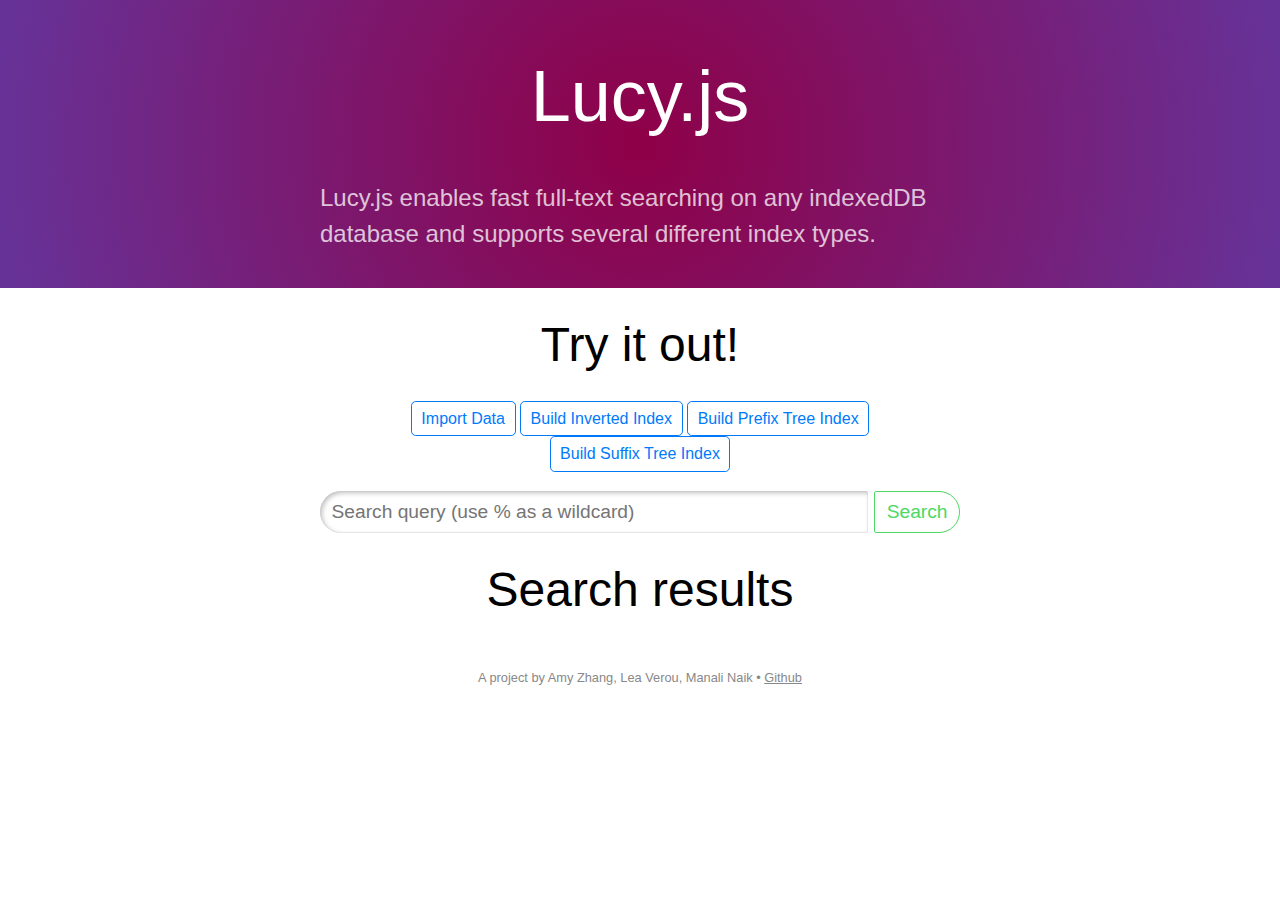
<file: index.html>
<!DOCTYPE html>
<html lang="en">
<head>

<meta charset="utf-8" />
<title>Lucy.js demo</title>
<link rel="stylesheet" href="style.css" />

</head>
<body>

<header>
	<h1>Lucy.js</h1>
	<p>Lucy.js enables fast full-text searching on any indexedDB database and supports several different index types.</p>
</header>

<section id="demo">
	<h1>Try it out!</h1>
	<button id="import-data">Import Data</button>
	<button id="build-inv-index">Build Inverted Index</button>
    <button id="build-prefix-index">Build Prefix Tree Index</button>
    <button id="build-suffix-index">Build Suffix Tree Index</button>
	<p class="loading-status"></p>
	
	<form class="search">
		<input type="search" id="search-query" placeholder="Search query (use % as a wildcard)" autofocus>
		<button type="submit" id="submit-search">Search</button>
	</form>
	
	<section class="search-results">
		<h1><strong class="count"> </strong>Search results <span class="duration"></span></h1>
		<div></div>
	</section>
	
</section>

<footer>
	A project by Amy Zhang, Lea Verou, Manali Naik • <a href="https://github.com/amyxzhang/lucy.js" target="_blank">Github</a>
</footer>

<script src="code/lucy.js"></script>
<script src="code/stopwords/english_stopwords.js"></script>
<script src="code/third-party/Snowball.min.js"></script>
<script src="code/invindex.js"></script>
<script src="code/trieindex-new.js"></script>
<script src="code/idbport.js"></script>
<script src="code/demo.js"></script>

</body>
</html>
</file>
<file: style.css>
* {
	font: inherit;
}

body {
	margin: 0;
	font: 100%/1.5  Helvetica Neue, sans-serif;
}

h1 {
	font: 100 300%/1 Helvetica Neue, sans-serif;
	text-align: center;
}

body > section {
	max-width: 40rem;
	margin: auto;
}

header, footer {
	padding: .5em calc(50% - 20rem);
}

header {
	font-size: 150%;
	background: hsl(320, 100%, 30%);
	background: purple radial-gradient(circle, hsl(330, 100%,28%), #369);
	background: purple radial-gradient(circle, hsl(330, 100%, 28%), rebeccapurple);
	color: white;
}

	header p {
		color: hsla(0, 0%, 100%, .75);
		font-weight: 400;
	}

input {
	border: 0;
	background: #eee;
}

input:focus {
	background: white;
	box-shadow: .1em .1em .3em silver inset, 0 0 0 1px #eee inset;
	outline: none;
}

button {
	padding: .3em .6em;
	border: 1px solid;
	background: white;
	border-radius: .3em;
	color: #007afb;
	cursor: pointer;
}

	button:hover {
		background: #007afb;
		color: white;
		border-color: transparent;
	}
	
a {
	color: inherit;
}

	a:hover {
		color: #007afb;
	}

.search {
	margin-top: 1em;
	display: flex;
	font-size: 120%;
}

	.search input {
		-webkit-appearance: none;
		appearance: none;
		flex: 100%;
		padding: .3em .6em;
		border-radius: 2em .2em .2em 2em;
	}
	
	.search button {
		flex: 5em;
		margin-left: .3em;
		border-radius: .2em 2em 2em .2em;
	}
	
	.search button:not(:hover) {
		color: #4bd963;
	}
	
		.search button:hover {
			background: #4bd963;
		}
		
footer {
	margin-top: 3rem;
	font-size: 80%;
	text-align: center;
	color: #888;
}
		
#demo {
	text-align: center;
}
</file>
